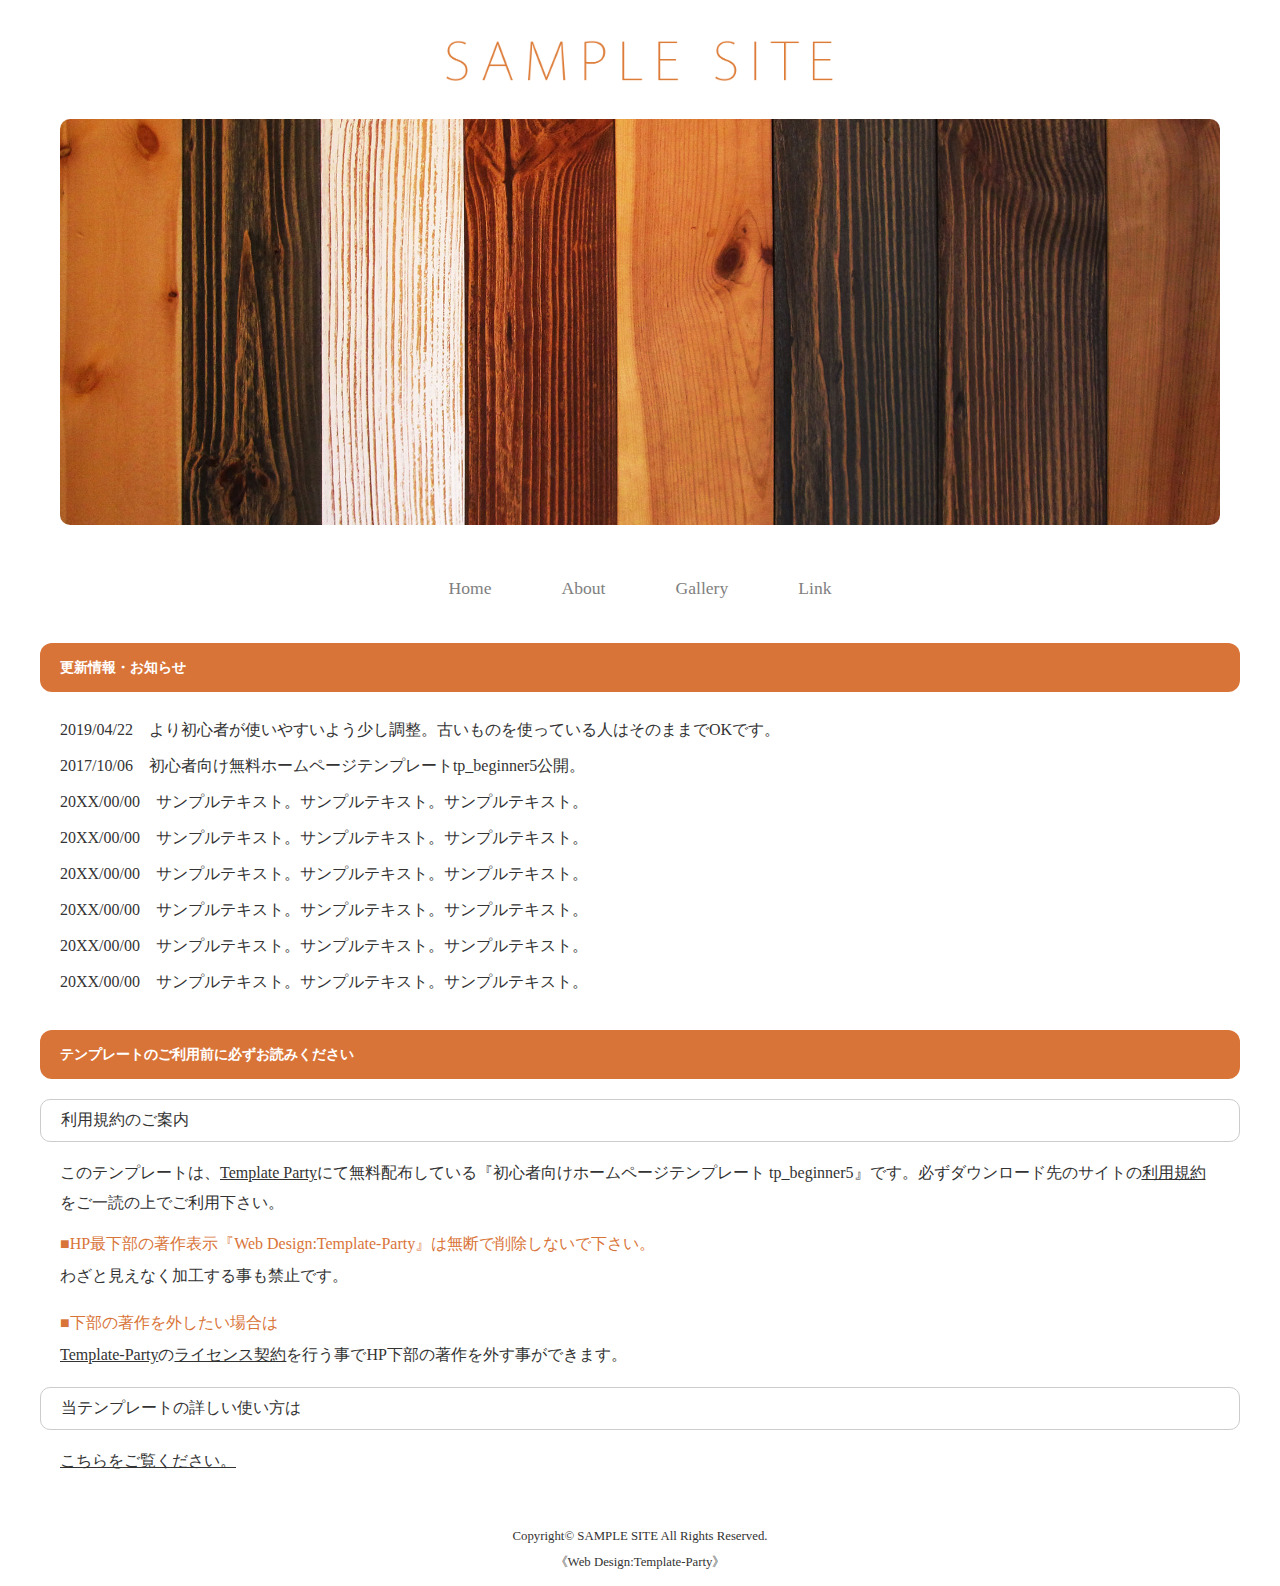
<file: index.html>
<!DOCTYPE html>
<html lang="en">
<head>
    <meta charset="UTF-8">
    <meta name="viewport" content="width=device-width, initial-scale=1.0">
    <!-- <link rel="stylesheet" href="./css/style.css"> -->
    <link rel="stylesheet" href="./css/home.css">
    <title>初心者向けホームページテンプレート</title>
</head>
<body>
    <div class="wrapper">
        <header>
            <div class="maining">
                <p class="logo">
                    <img src="./images/logo.png" alt="ロゴ">
                </p>
                <!-- ▼トップページロゴ（トップページのみ） -->
                <p>
                    <img class="top-img" src="./images/home/mainimg.jpg" alt="メインイメージ">
                </p>
                <!-- ▲トップページロゴ（トップページのみ） -->
            </div>
            <nav>
                <ul>
                    <a href="#"><li>home<span class="border bottom"></li></span></a>
                    <a href="about.html"><li>about<span class="border bottom"></li></span></a>
                    <a href="gallery.html"><li>gallery<span class="border bottom"></li></span></a>
                    <a href="link.html"><li>link<span class="border bottom"></li></span></a>
                </ul>
            </nav>
        </header>
        <main>
            <h1>更新情報・お知らせ</h1>
            <div class="news">
                <p><spna>2019/04/22</spna>　<span>より初心者が使いやすいよう少し調整。古いものを使っている人はそのままでOKです。</span></p>
                <p><spna>2017/10/06</spna>　<span>初心者向け無料ホームページテンプレートtp_beginner5公開。</span></p>
                <p><spna>20XX/00/00</spna>　<span>サンプルテキスト。サンプルテキスト。サンプルテキスト。</span></p>
                <p><spna>20XX/00/00</spna>　<span>サンプルテキスト。サンプルテキスト。サンプルテキスト。</span></p>
                <p><spna>20XX/00/00</spna>　<span>サンプルテキスト。サンプルテキスト。サンプルテキスト。</span></p>
                <p><spna>20XX/00/00</spna>　<span>サンプルテキスト。サンプルテキスト。サンプルテキスト。</span></p>
                <p><spna>20XX/00/00</spna>　<span>サンプルテキスト。サンプルテキスト。サンプルテキスト。</span></p>
                <p><spna>20XX/00/00</spna>　<span>サンプルテキスト。サンプルテキスト。サンプルテキスト。</span></p>
            </div>
            <h1>テンプレートのご利用前に必ずお読みください</h1>
            <h2>利用規約のご案内</h2>
            <p>
                このテンプレートは、<a href="">Template Party</a>にて無料配布している『初心者向けホームページテンプレート tp_beginner5』です。必ずダウンロード先のサイトの<a href="">利用規約</a>をご一読の上でご利用下さい。
            </p>
            <h3>HP最下部の著作表示『Web Design:Template-Party』は無断で削除しないで下さい。</h3>
            <p>わざと見えなく加工する事も禁止です。</p>
            <p></p>
            <h3>下部の著作を外したい場合は</h3>
            <p><a href="">Template-Party</a>の<a href="">ライセンス契約</a>を行う事でHP下部の著作を外す事ができます。</p>
            <h2>当テンプレートの詳しい使い方は</h2>
            <p><a href="">こちらをご覧ください。</a></p>
        </main>
        <footer>
            <div class="cpr">Copyright&copy; SAMPLE SITE All Rights Reserved.</div>
            <div class="p_title">《Web Design:Template-Party》</div>
        </footer>
    </div>
</body>
</html>
</file>
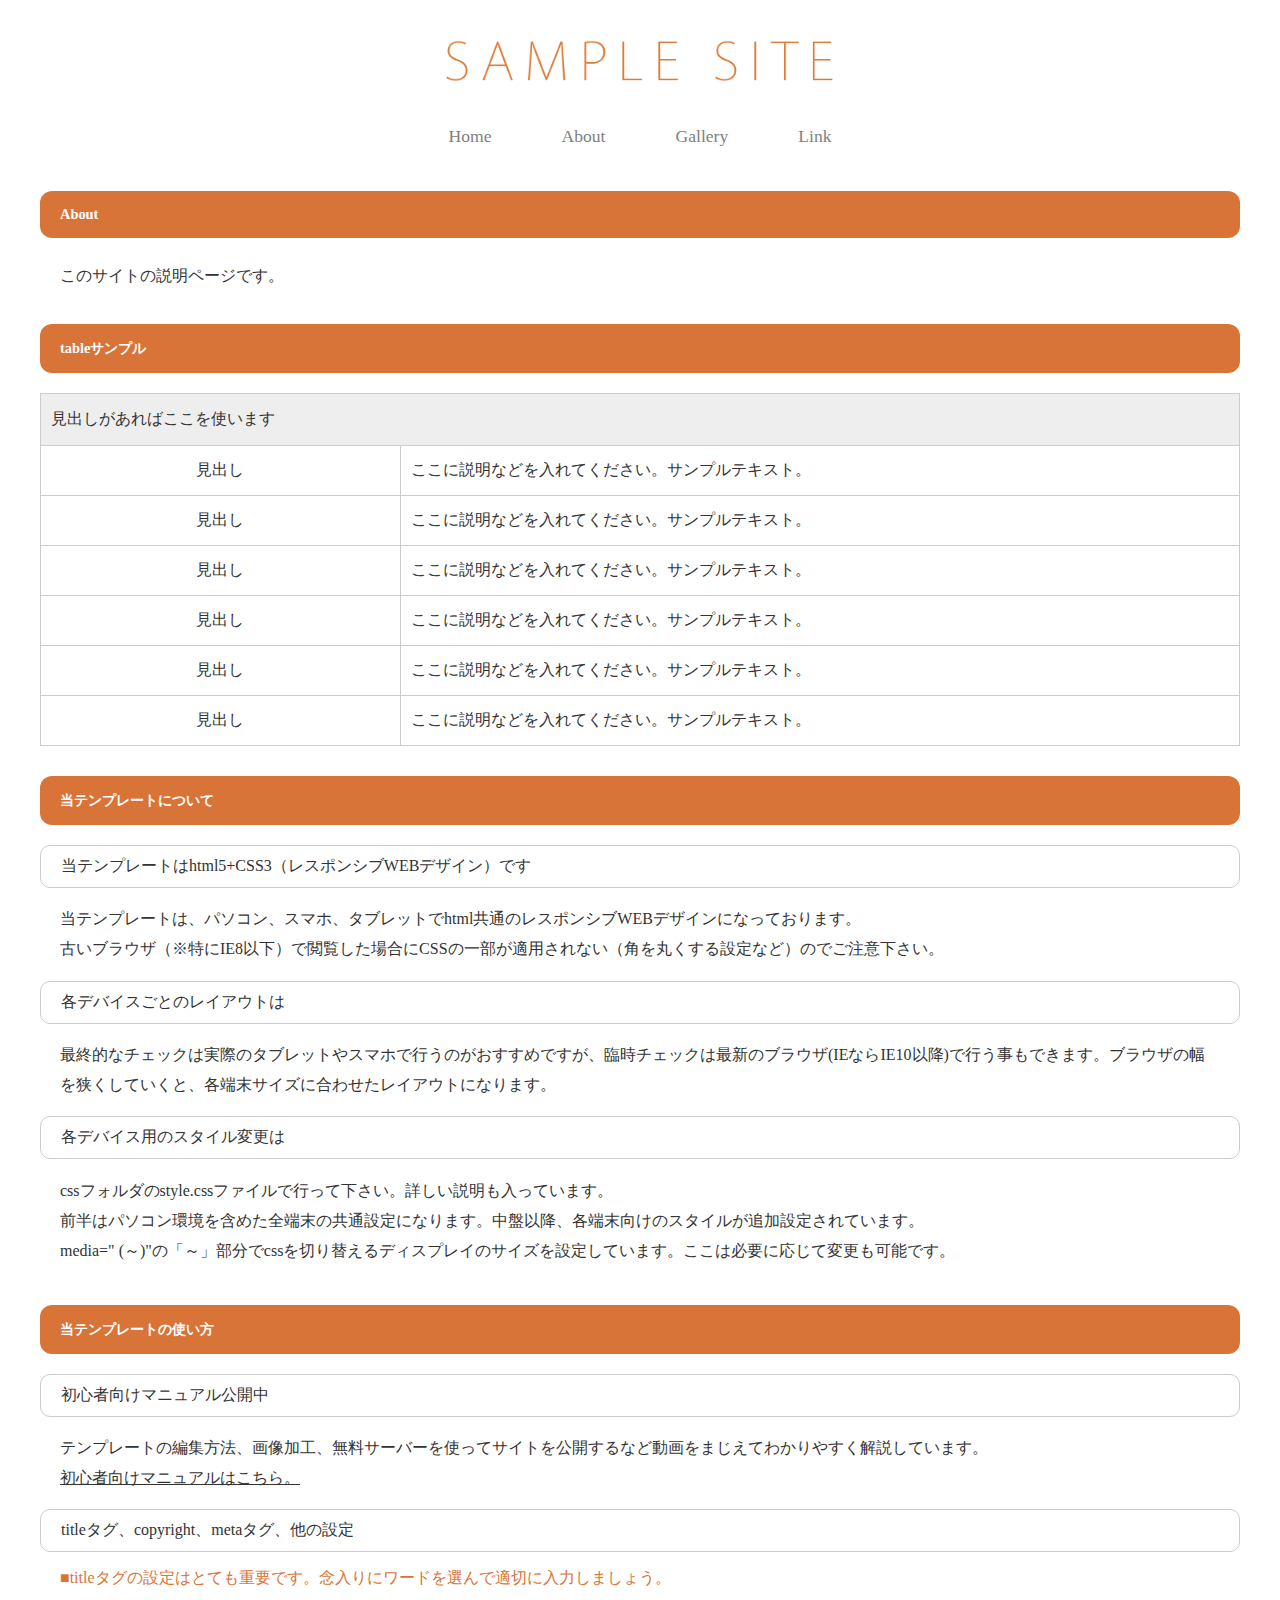
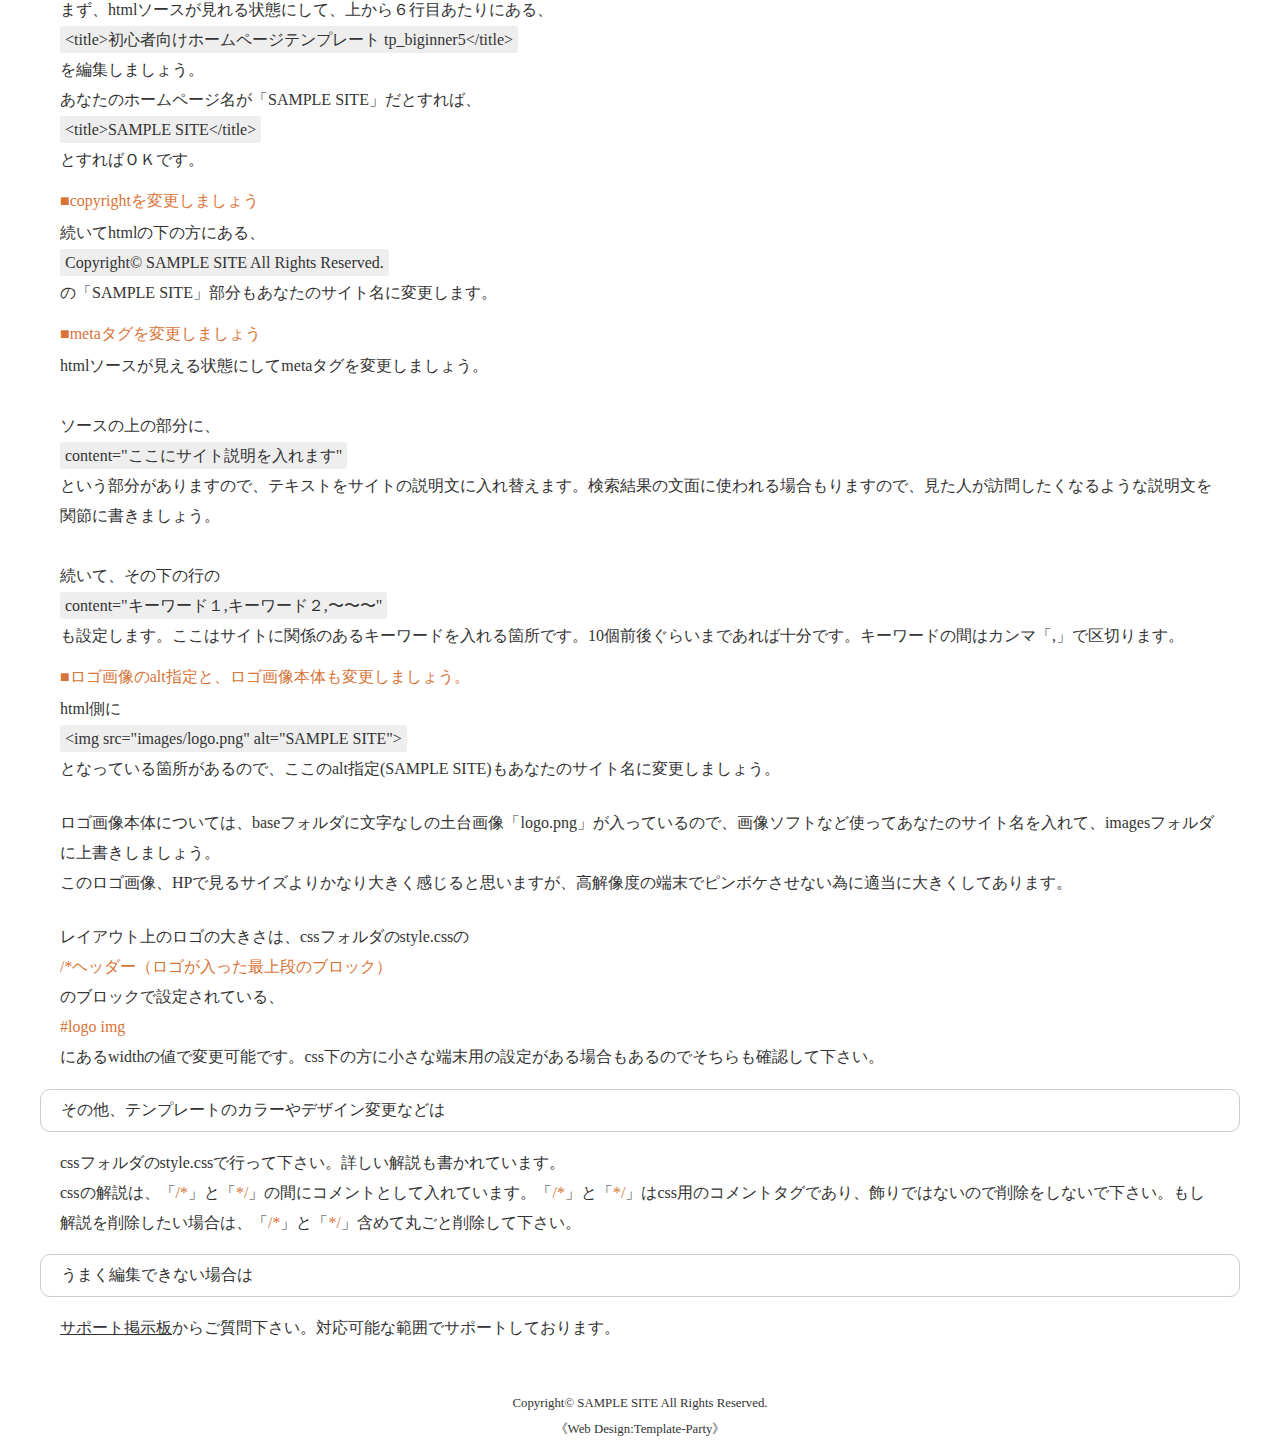
<file: about.html>
<!DOCTYPE html>
<html lang="en">
<head>
    <meta charset="UTF-8">
    <meta name="viewport" content="width=device-width, initial-scale=1.0">
    <!-- <link rel="stylesheet" href="./css/style.css"> -->
    <link rel="stylesheet" href="./css/home.css">
    <title>初心者向けホームページテンプレート</title>
</head>
<body>
    <div class="wrapper">
        <header>
            <div class="maining">
                <p class="logo">
                    <img src="./images/logo.png" alt="ロゴ">
                </p>
            </div>
            <nav>
                <ul>
                    <a href="index.html"><li>home<span class="border bottom"></li></span></a>
                    <a href="#"><li>about<span class="border bottom"></li></span></a>
                    <a href="gallery.html"><li>gallery<span class="border bottom"></li></span></a>
                    <a href="link.html"><li>link<span class="border bottom"></li></span></a>
                </ul>
            </nav>
        </header>
        <main>
            <h1>About</h1>
            <p>
                このサイトの説明ページです。
            </p>
            <h1>tableサンプル</h1>
            <table>
                <tr><th colspan="2">見出しがあればここを使います</th></tr>
                <tr><td>見出し</td><td>ここに説明などを入れてください。サンプルテキスト。</td></tr>
                <tr><td>見出し</td><td>ここに説明などを入れてください。サンプルテキスト。</td></tr>
                <tr><td>見出し</td><td>ここに説明などを入れてください。サンプルテキスト。</td></tr>
                <tr><td>見出し</td><td>ここに説明などを入れてください。サンプルテキスト。</td></tr>
                <tr><td>見出し</td><td>ここに説明などを入れてください。サンプルテキスト。</td></tr>
                <tr><td>見出し</td><td>ここに説明などを入れてください。サンプルテキスト。</td></tr>
            </table>
            <h1>当テンプレートについて</h1>
            <h2>当テンプレートはhtml5+CSS3（レスポンシブWEBデザイン）です</h2>
            <p>
                当テンプレートは、パソコン、スマホ、タブレットでhtml共通のレスポンシブWEBデザインになっております。<br>
古いブラウザ（※特にIE8以下）で閲覧した場合にCSSの一部が適用されない（角を丸くする設定など）のでご注意下さい。
            </p>
            <h2>各デバイスごとのレイアウトは</h2>
            <p>
                最終的なチェックは実際のタブレットやスマホで行うのがおすすめですが、臨時チェックは最新のブラウザ(IEならIE10以降)で行う事もできます。ブラウザの幅を狭くしていくと、各端末サイズに合わせたレイアウトになります。
            </p>
            <h2>各デバイス用のスタイル変更は</h2>
            <p>
                cssフォルダのstyle.cssファイルで行って下さい。詳しい説明も入っています。<br>
前半はパソコン環境を含めた全端末の共通設定になります。中盤以降、各端末向けのスタイルが追加設定されています。<br>
media=" (～)"の「～」部分でcssを切り替えるディスプレイのサイズを設定しています。ここは必要に応じて変更も可能です。<br>
            </p>
            <p></p>
            <h1>当テンプレートの使い方</h1>
            <h2>初心者向けマニュアル公開中</h2>
            <p>
                テンプレートの編集方法、画像加工、無料サーバーを使ってサイトを公開するなど動画をまじえてわかりやすく解説しています。<br>
                <a href="https://template-party.com/tips/index_beginner.html">初心者向けマニュアルはこちら。</a>
            </p>
            <h2>titleタグ、copyright、metaタグ、他の設定</h2>
            <h3>titleタグの設定はとても重要です。念入りにワードを選んで適切に入力しましょう。</h3>
            <p>
                まず、htmlソースが見れる状態にして、上から６行目あたりにある、<br>
                <span class="code">&lt;title>初心者向けホームページテンプレート tp_biginner5&lt;/title></span><br>
                を編集しましょう。<br>
                あなたのホームページ名が「SAMPLE SITE」だとすれば、<br>
                <span class="code">&lt;title&gt;SAMPLE SITE&lt;/title&gt;</span><br>
                とすればＯＫです。
            </p>
            <h3>copyrightを変更しましょう</h3>
            <p>
                続いてhtmlの下の方にある、<br>
                <span class="code">Copyright© SAMPLE SITE All Rights Reserved.</span><br>
                の「SAMPLE SITE」部分もあなたのサイト名に変更します。
            </p>
            <h3>metaタグを変更しましょう</h3>
            <p>
                htmlソースが見える状態にしてmetaタグを変更しましょう。<br>
                <br>
                ソースの上の部分に、<br>
                <span class="code">content="ここにサイト説明を入れます"</span><br>
                という部分がありますので、テキストをサイトの説明文に入れ替えます。検索結果の文面に使われる場合もりますので、見た人が訪問したくなるような説明文を関節に書きましょう。<br><br>
                続いて、その下の行の<br>
                <span class="code">content="キーワード１,キーワード２,〜〜〜"</span><br>
                も設定します。ここはサイトに関係のあるキーワードを入れる箇所です。10個前後ぐらいまであれば十分です。キーワードの間はカンマ「,」で区切ります。
            </p>
            <h3>ロゴ画像のalt指定と、ロゴ画像本体も変更しましょう。</h3>
            <p>
            html側に<br>
            <span class="code">&lt;img src="images/logo.png" alt="SAMPLE SITE"></span><br>
            となっている箇所があるので、ここのalt指定(SAMPLE SITE)もあなたのサイト名に変更しましょう。
            </p><br>
            <p>
            ロゴ画像本体については、baseフォルダに文字なしの土台画像「logo.png」が入っているので、画像ソフトなど使ってあなたのサイト名を入れて、imagesフォルダに上書きしましょう。<br>
            このロゴ画像、HPで見るサイズよりかなり大きく感じると思いますが、高解像度の端末でピンボケさせない為に適当に大きくしてあります。
            </p><br>
            <p>
            レイアウト上のロゴの大きさは、cssフォルダのstyle.cssの<br>
            <span class="orange">/*ヘッダー（ロゴが入った最上段のブロック）</span><br>
            のブロックで設定されている、<br>
            <span class="orange">#logo img</span><br>
            にあるwidthの値で変更可能です。css下の方に小さな端末用の設定がある場合もあるのでそちらも確認して下さい。<br>
            </p>
            <h2>その他、テンプレートのカラーやデザイン変更などは</h3>
            <p>
            cssフォルダのstyle.cssで行って下さい。詳しい解説も書かれています。<br>
            cssの解説は、「<span class="orange">/*</span>」と「<span class="orange">*/</span>」の間にコメントとして入れています。「<span class="orange">/*</span>」と「<span class="orange">*/</span>」はcss用のコメントタグであり、飾りではないので削除をしないで下さい。もし解説を削除したい場合は、「<span class="orange">/*</span>」と「<span class="orange">*/</span>」含めて丸ごと削除して下さい。
            </p>
            <h2>うまく編集できない場合は</h2>
            <p>
               <a href="https://template-party.com/bbs/">サポート掲示板</a>からご質問下さい。対応可能な範囲でサポートしております。
            </p>
        </main>
        <footer>
            <div class="cpr">Copyright&copy; SAMPLE SITE All Rights Reserved.</div>
            <div class="p_title">《Web Design:Template-Party》</div>
        </footer>
    </div>
</body>
</html>
</file>
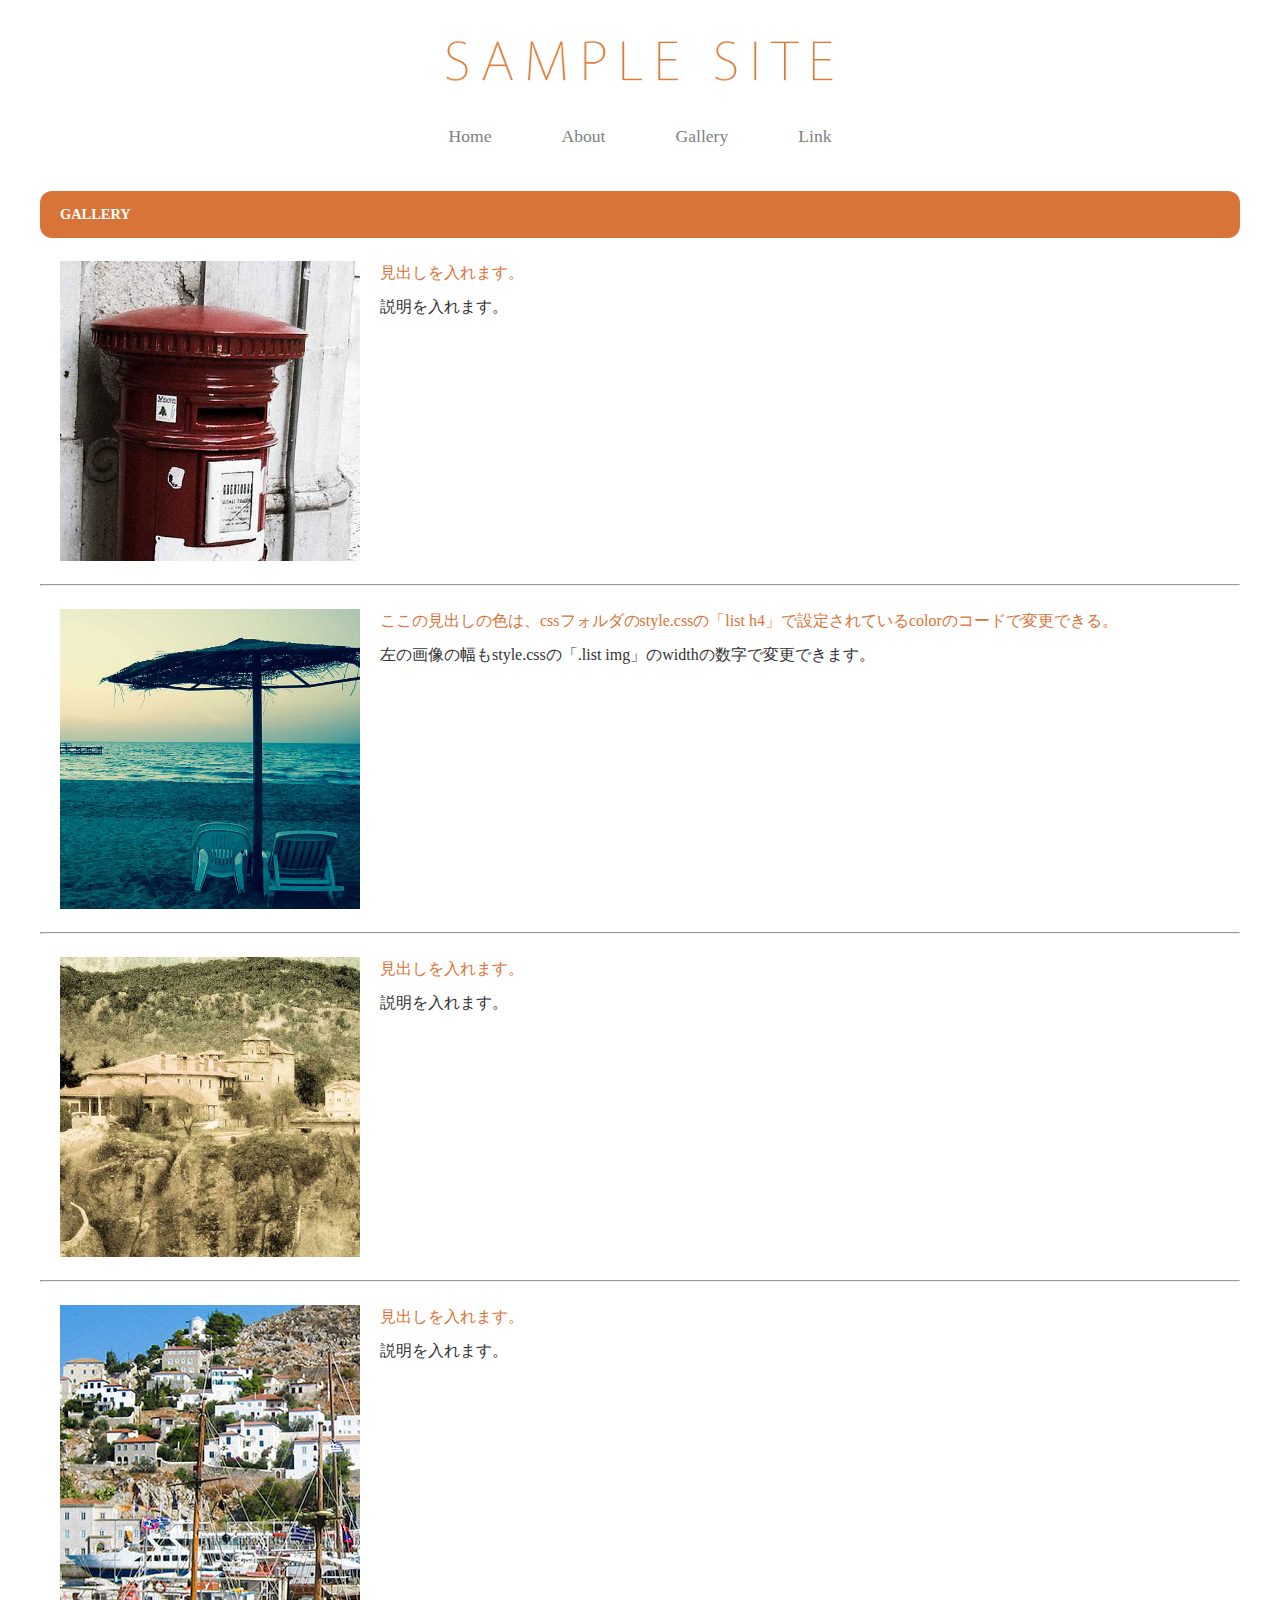
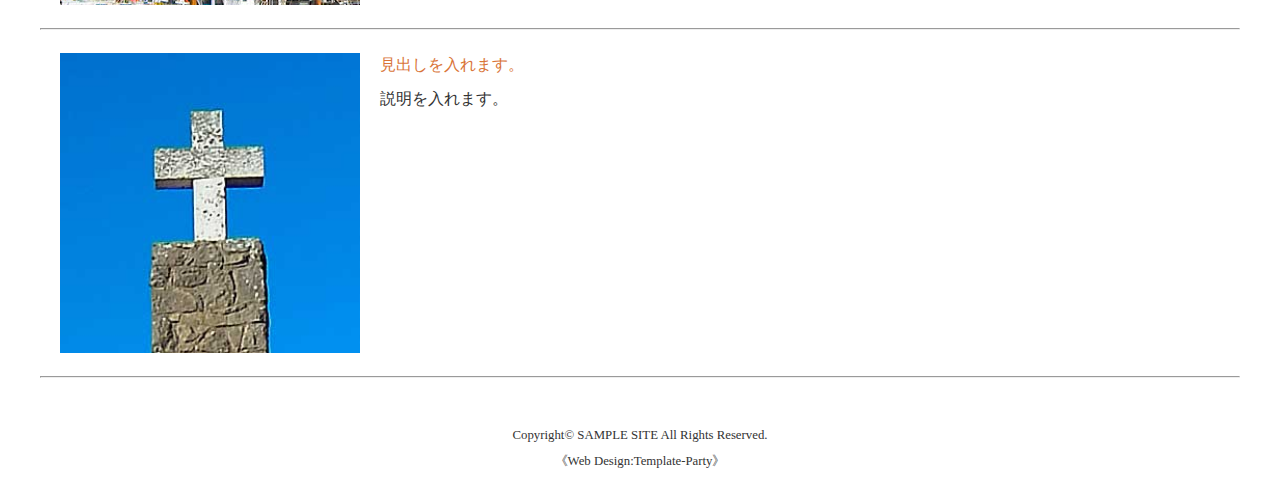
<file: gallery.html>
<!DOCTYPE html>
<html lang="en">
<head>
    <meta charset="UTF-8">
    <meta name="viewport" content="width=device-width, initial-scale=1.0">
    <!-- <link rel="stylesheet" href="./css/style.css"> -->
    <link rel="stylesheet" href="./css/home.css">
    <title>初心者向けホームページテンプレート</title>
</head>
<body>
    <div class="wrapper">
        <header>
            <div class="maining">
                <p class="logo">
                    <img src="./images/logo.png" alt="ロゴ">
                </p>
            </div>
            <nav>
                <ul>
                    <a href="index.html"><li>home<span class="border bottom"></li></span></a>
                    <a href="about.html"><li>about<span class="border bottom"></li></span></a>
                    <a href="#"><li>gallery<span class="border bottom"></li></span></a>
                    <a href="link.html"><li>link<span class="border bottom"></li></span></a>
                </ul>
            </nav>
        </header>
        <main>
            <h1>GALLERY</h1>
            <!-- 写真 -->
            <div class="flex list">
                <p>
                    <img src="./images/gallery/sample1.jpg" alt="post">
                </p>
                <div>
                    <h4>見出しを入れます。</h4>
                    <p>説明を入れます。</p>
                </div>
            </div>
            <hr>
            <!-- 写真 -->
            <div class="flex list">
                <p>
                    <img src="./images/gallery/sample2.jpg" alt="post">
                </p>
                <div>
                    <h4>ここの見出しの色は、cssフォルダのstyle.cssの「list h4」で設定されているcolorのコードで変更できる。</h4>
                    <p>左の画像の幅もstyle.cssの「.list img」のwidthの数字で変更できます。</p>
                </div>
            </div>
            <hr>
            <!-- 写真 -->
            <div class="flex list">
                <p>
                    <img src="./images/gallery/sample3.jpg" alt="post">
                </p>
                <div>
                    <h4>見出しを入れます。</h4>
                    <p>説明を入れます。</p>
                </div>
            </div>
            <hr>
            <!-- 写真 -->
            <div class="flex list">
                <p>
                    <img src="./images/gallery/sample4.jpg" alt="post">
                </p>
                <div>
                    <h4>見出しを入れます。</h4>
                    <p>説明を入れます。</p>
                </div>
            </div>
            <hr>
            <!-- 写真 -->
            <div class="flex list">
                <p>
                    <img src="./images/gallery/sample5.jpg" alt="post">
                </p>
                <div>
                    <h4>見出しを入れます。</h4>
                    <p>説明を入れます。</p>
                </div>
            </div>
            <hr>
        </main>
        <footer>
            <div class="cpr">Copyright&copy; SAMPLE SITE All Rights Reserved.</div>
            <div class="p_title">《Web Design:Template-Party》</div>
        </footer>
    </div>
</body>
</html>
</file>
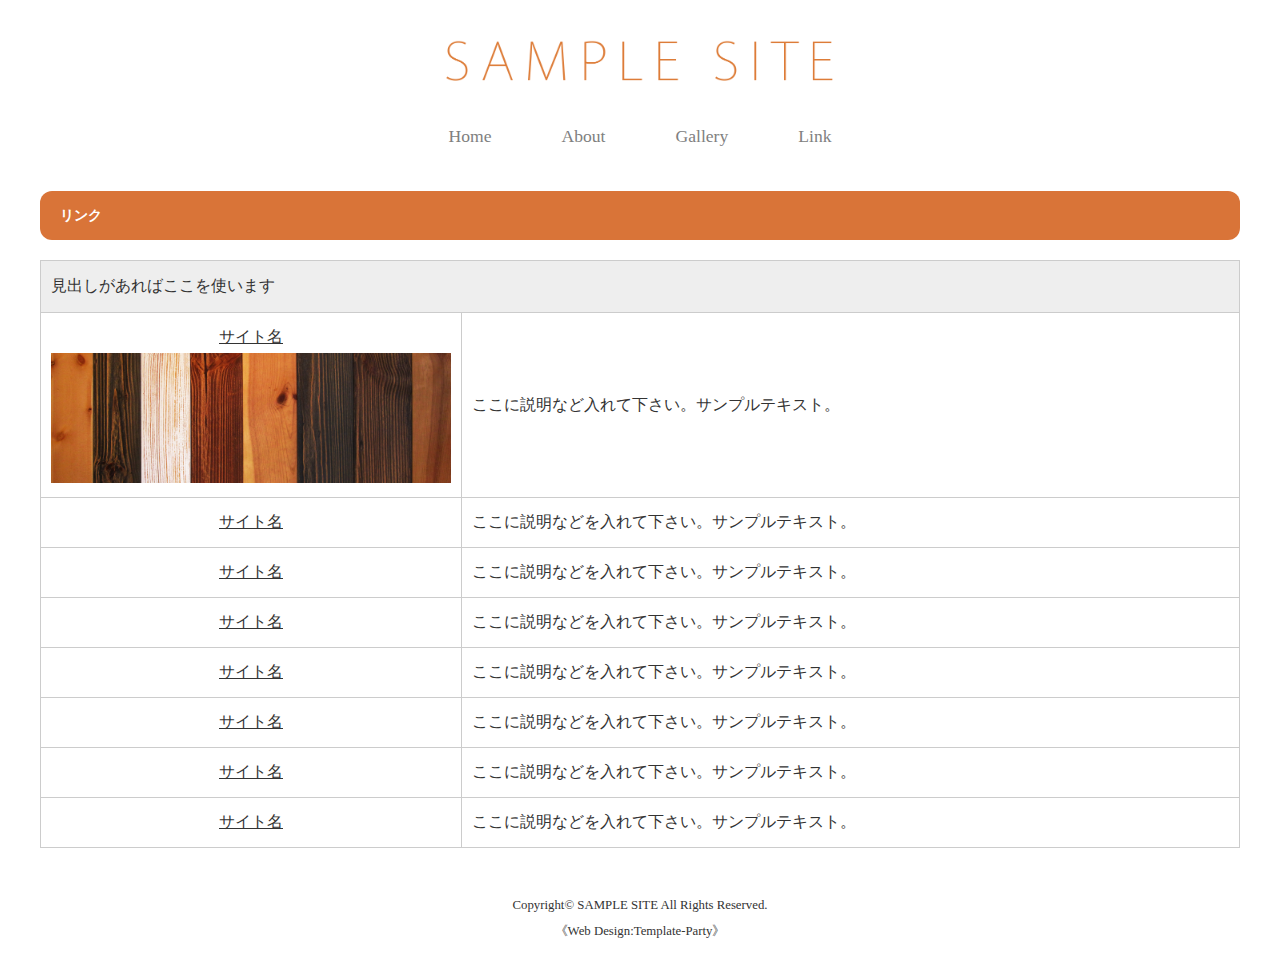
<file: link.html>
<!DOCTYPE html>
<html lang="en">
<head>
    <meta charset="UTF-8">
    <meta name="viewport" content="width=device-width, initial-scale=1.0">
    <!-- <link rel="stylesheet" href="./css/style.css"> -->
    <link rel="stylesheet" href="./css/home.css">
    <title>初心者向けホームページテンプレート</title>
</head>
<body>
    <div class="wrapper">
        <header>
            <div class="maining">
                <p class="logo">
                    <img src="./images/logo.png" alt="ロゴ">
                </p>
            </div>
            <nav>
                <ul>
                    <a href="index.html"><li>home<span class="border bottom"></li></span></a>
                    <a href="about.html"><li>about<span class="border bottom"></li></span></a>
                    <a href="gallery.html"><li>gallery<span class="border bottom"></li></span></a>
                    <a href="#"><li>link<span class="border bottom"></li></span></a>
                </ul>
            </nav>
        </header>
        <main>
            <h1>リンク</h1>
            <table>
                <tr><th colspan="2">見出しがあればここを使います</th></tr>
                <tr><td><a href="#">サイト名</a><img src="./images/link/mainimg.jpg" alt="mainimg"></td><td>ここに説明など入れて下さい。サンプルテキスト。</td></tr>
                <tr><td><a href="#">サイト名</a></td><td>ここに説明などを入れて下さい。サンプルテキスト。</td></tr>
                <tr><td><a href="#">サイト名</a></td><td>ここに説明などを入れて下さい。サンプルテキスト。</td></tr>
                <tr><td><a href="#">サイト名</a></td><td>ここに説明などを入れて下さい。サンプルテキスト。</td></tr>
                <tr><td><a href="#">サイト名</a></td><td>ここに説明などを入れて下さい。サンプルテキスト。</td></tr>
                <tr><td><a href="#">サイト名</a></td><td>ここに説明などを入れて下さい。サンプルテキスト。</td></tr>
                <tr><td><a href="#">サイト名</a></td><td>ここに説明などを入れて下さい。サンプルテキスト。</td></tr>
                <tr><td><a href="#">サイト名</a></td><td>ここに説明などを入れて下さい。サンプルテキスト。</td></tr>
            </table>
        </main>
        <footer>
            <div class="cpr">Copyright&copy; SAMPLE SITE All Rights Reserved.</div>
            <div class="p_title">《Web Design:Template-Party》</div>
        </footer>
    </div>
</body>
</html>
</file>
<file: css/style.css>
@charset "utf-8";
/* @import url("cssファイル名"); */
@import url("./common.css");
</file>
<file: css/home.css>
@charset "utf-8";
/* ========================
            共通
 ========================== */
body {
    margin: 0;
    color: #333;
}
.wrapper {
    width: 100%;
    max-width: 1492px;
    margin: 0 auto;
    padding: 0 40px;
    box-sizing: border-box;
}
img {
    vertical-align: bottom;
}
 /* ロゴ (SAMPLE SITE)*/
.logo {
    text-align: center;
    margin: 0;
    padding: 40px 0 35px;
}
.logo > img {
    width: 400px;
    height: auto;
}
h1 {
    margin: 30px 0 20px;
    background-color: #d97438;
    color: #fff;
    font-size: 0.9rem;
    padding: 15px 20px;
    border-radius: 12px;
}
h2 {
    margin: inherit 3px;
    padding: 10px 20px;
    border: 1px solid #ccc;
    border-radius: 10px;
    font-size: 1rem;
    font-weight: normal;
}
h3 {
    color: #d97438;
    margin: 0;
    margin-top: 10px;
    padding: 3px 20px;
    font-size: 1rem;
    font-weight: normal;
}
h3::before {
    content: "■";
}
p {
    margin: 0;
    padding: 3px 20px;
    line-height: 30px;
}
a {
    color: inherit;
}
a:hover {
    color: #d97438;
}
 /* ナビゲーション */
nav {
    display: block;
}
nav ul {
    text-align: center;
    display: flex;
    justify-content: center;
    padding: 0 30px;
    margin: 0;
}
nav ul a {
    text-decoration: none;
}
nav ul li {
    padding: 10px 35px;
    list-style: none;
    font-size: 1rem;
    text-transform: capitalize;
    font-size: 1.1rem;
    color: gray;
    /* border-bottom: 4px solid transparent; */
}
nav ul li:hover {
    color: #D97438;
    /* border-bottom: 4px solid #d97438; */
    /* animation-duration: 5s; */
    /* transform: translateY(5px); */
}
/* ボーダアニメーション */
nav ul li {
    position: relative;
    display: inline-block;
    overflow: hidden;
}
.border {
    position: absolute;
    display: inline-block;
    width: 3px;
    height: 3px;
    overflow: hidden;
    /* マウスアウトのときの時間 */
    transition: 0.1s;
}
.border.bottom {
    width: 100%;
    right: 0;
    bottom: 0;
    transform: translate3d(0, -100%, 0);
}
nav ul li:hover .border {
    transform: translate3d(0,0,0);
    background-color: #d97438;
    /* マウスオーバーのときの時間 */
    transition: 1s;
}
footer {
    margin: 50px 0 15px;
}
footer .cpr, footer .p_title {
    text-align: center;
    font-size: .8rem;
}
.cpr {
    padding-bottom: 10px;
}
/* テーブル要素 */
table {
    border: 1px solid #ccc;
    width: 100%;
    /* ボーダの線を1本にする */
    border-collapse: collapse;
}
table tr th {
    border: 1px solid #ccc;
    text-align: left;
    font-weight: normal;
    padding: 15px 10px;
    background-color: #eee;
}
table tr td {
    border: 1px solid #ccc;
    padding: 14px 10px;
}
table tr td:first-of-type{
    text-align: center;
    width: 30%;
}
/* ========================
        トップページ
 ========================== */
 /* トップページ画像 */
 .img_outer {
     padding: 0;
 } 
 .top-img {
    width: 100%;
    height: 30%;
    border-radius: 10px;
    margin-bottom: 40px;
}
.news {
    margin: 15px 0;
}
.news p {
    display: flex;
}
 /* ========================
        アバウトページ
 ========================== */
/* コード */
.code {
    background-color: #eee;
    padding: 5px;
    border-radius: 3px;
}
.orange {
    color: #D97438;
}
 /* ========================
    　　ギャラリーページ
 ========================== */
/* ギャラリー */
.list img {
    width: 300px;
    height: 300px;
}
.flex {
    display: flex;
}
.list h4 {
    color: #D97438;
    margin: 5px 0;
    font-weight: normal;
}
.list > div >p {
    padding: 3px 0;
}
hr {
    margin: 20px 0;
}
 /* ========================
        リンクページ
 ========================== */
 /* リンク */
table tr td img {
    width: 400px;
    height: 130px;
    padding-top: 5px;
}
table tr td a {
    padding: 0px;
    width: 100%;
    display: block;
}
 /* ＿/＿/＿/＿/＿/＿/＿/＿/＿/＿/＿/＿/＿/
        レスポンシブデザイン（580px以下）
 ＿/＿/＿/＿/＿/＿/＿/＿/＿/＿/＿/＿/＿/＿/ */
 @media screen and (max-width: 580px){
  * {
      font-size: 0.86rem;
  }
  .wrapper {
      padding: 0 20px;
  }
  header div p {
      padding-left: 0;
      padding-right: 0;
  }
  nav ul  {
    flex-direction: column;
    padding-top: 30px;
    padding-top: 10px;
  }
  nav ul li {
      padding: 5px 35px;
      font-size: 1.2rem;
  }
  h1 {
      margin: 15px 0 10px;
      padding: 10px 15px;
      border-radius: 10px;
  }
  h2 {
      padding: 5px 15px;
  }
  h3 {
      font-size: 12px;
      margin-top: 5px;
  }
  .list h4 {
      margin: 5px 0 0;
  }
  p {
    line-height: 17px;
    padding: 2px 20px;
  }
  footer > div.cpr {
      padding: 0;
  }
  /* ========================
  トップページ
  ========================== */
  .top-img {
      margin-bottom: 20px;
  }
  .news p, .news p span{
    line-height: 14px;
  }
   /* ========================
        アバウトページ
  ========================== */
  table {
      margin: 20px 0 30px;
  }
  table tr th, table tr td {
      padding: 10px 10px;
  }
  /* ========================
        ギャラリー
  ========================== */
  .list img {
      width: 90px;
      height: 90px;
    }
    hr {
        margin: 10px;
    }
    /* ========================
        ギャラリー
    ========================== */
    table tr td img {
        width: 120px;
        height: 40px;
        padding-top: 5px;
    }

}
</file>
